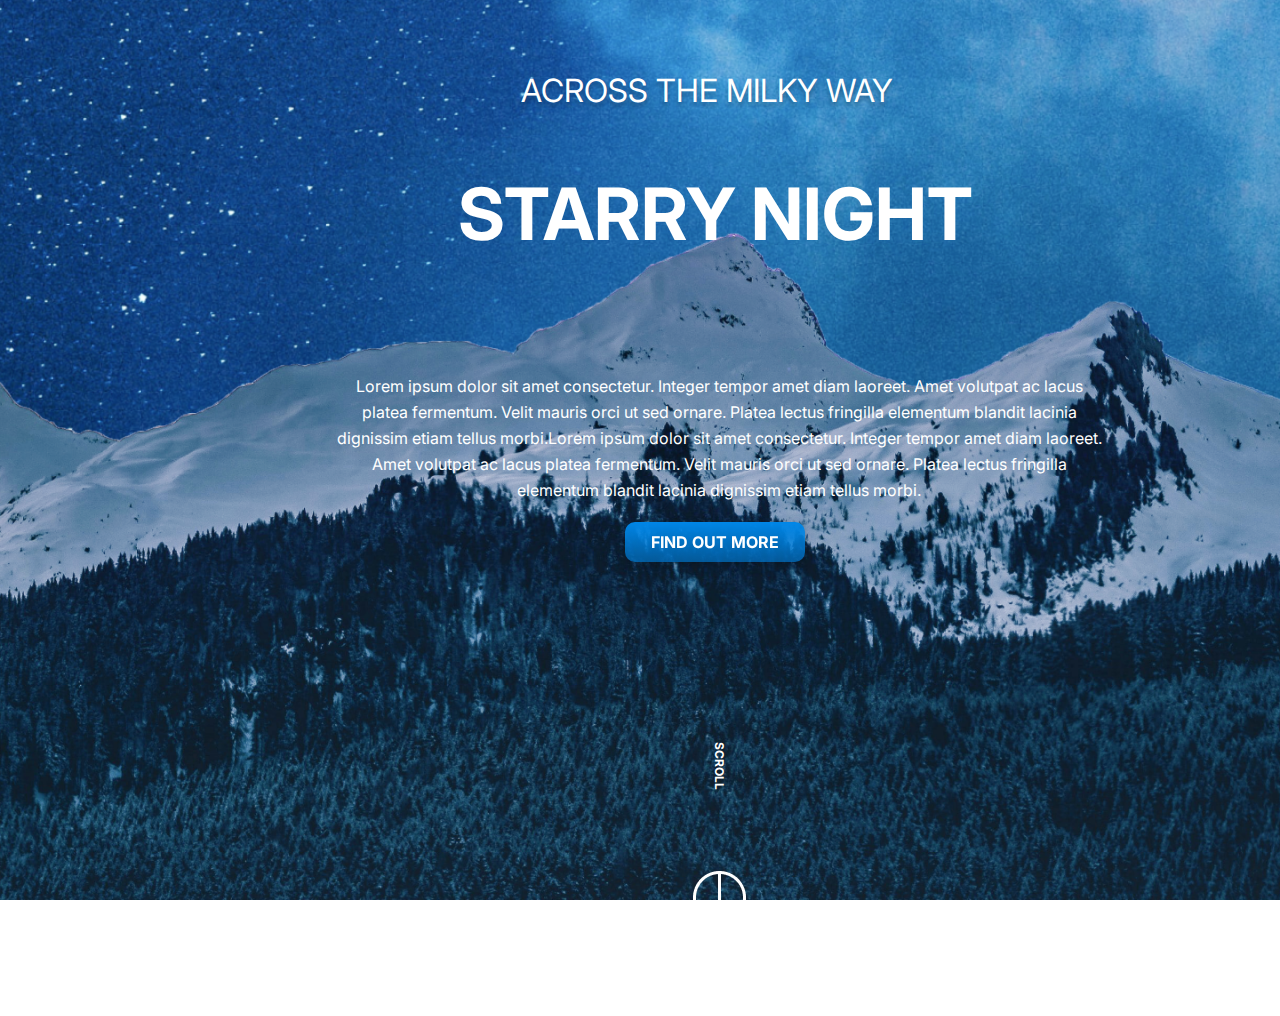
<file: index.html>
<!DOCTYPE html>
<html lang="en">
<head>
    <meta charset="UTF-8">
    <meta http-equiv="X-UA-Compatible" content="IE=edge">
    <meta name="viewport" content="width=device-width, initial-scale=1.0">
    <title>Starry Night</title>
    <link rel="shortcut icon" href="./img/star.png" type="image/x-icon">
    <link rel="preconnect" href="https://fonts.googleapis.com">
    <link rel="preconnect" href="https://fonts.gstatic.com" crossorigin>
    <link href="https://fonts.googleapis.com/css2?family=Inter:wght@400;700&display=swap" rel="stylesheet">
    <link rel="stylesheet" href="css/style.css">
</head>
<body>
    <div class="container opening">
        <div class="content">
            <div class="auto">
                <h2 class="desktopOne__sub__title text">Across the milky way</h2>
                <h1 class="desktopOne__title text">Starry night</h1>
                <p class="desktopOne__text">Lorem ipsum dolor sit amet consectetur. Integer tempor amet diam laoreet. Amet volutpat ac lacus platea fermentum. Velit mauris orci ut sed ornare. Platea lectus fringilla elementum blandit lacinia dignissim etiam tellus morbi.Lorem ipsum dolor sit amet consectetur. Integer tempor amet diam laoreet. Amet volutpat ac lacus platea fermentum. Velit mauris orci ut sed ornare. Platea lectus fringilla elementum blandit lacinia dignissim etiam tellus morbi.</p>
                <a href="home/home.html" target="_self"><button class="desktopOne--button">Find out more</button></a>
                <div class="scroll__text">Scroll</div>
                <img class="scroll__mouse__img" src="img/mouse.png" alt="Picture of a mouse">
            </div>
        </div>
    </div>
</body>
</html>
</file>
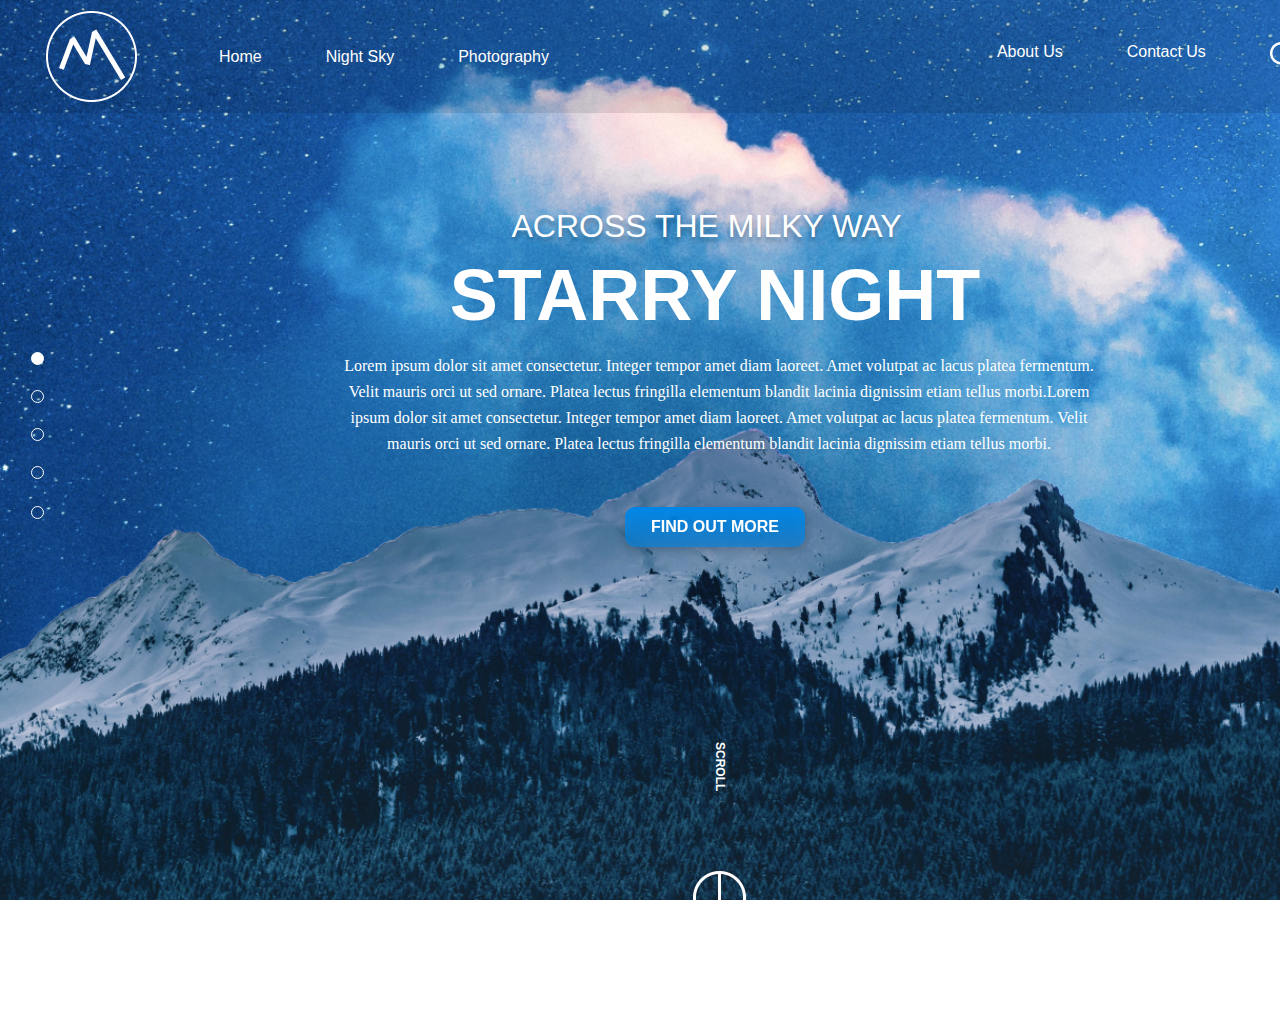
<file: home/home.html>
<!DOCTYPE html>
<html lang="pt-BR">
<head>
    <meta charset="UTF-8">
    <meta http-equiv="X-UA-Compatible" content="IE=edge">
    <meta name="viewport" content="width=device-width, initial-scale=1.0">
    <title>Starry Night - Home</title>
    <link rel="shortcut icon" href="../img/star.png" type="image/x-icon">
    <link rel="stylesheet" href="../css/style.css">
</head>
<body>
    <div class="container home">
        <div class="content">
            <header>
                <div class="logo">
                    <img src="../img/logo.png" alt="Logo">
                </div>
                <nav>
                    <ul class="nav__more">
                        <li><a href="#" class="nav__link">Home</a></li>
                        <li><a href="#" class="nav__link">Night Sky</a></li>
                        <li><a href="#" class="nav__link">Photography</a></li>
                    </ul>
                    <ul class="nav__about">
                        <li><a href="#" class="nav__link"></a>About Us</li>
                        <li><a href="#" class="nav__link">Contact Us</a></li>
                        <li><a href="#" class="nav__link"><img src="../img/search.png" alt="Search For"></a></li>
                    </ul>
                </nav>
            </header>

            <main>
                <h2 class="desktopOne__sub__title text">Across the milky way</h2>
                <h1 class="desktopOne__title text">Starry night</h1>
                <p class="desktopOne__text">Lorem ipsum dolor sit amet consectetur. Integer tempor amet diam laoreet. Amet volutpat ac lacus platea fermentum. Velit mauris orci ut sed ornare. Platea lectus fringilla elementum blandit lacinia dignissim etiam tellus morbi.Lorem ipsum dolor sit amet consectetur. Integer tempor amet diam laoreet. Amet volutpat ac lacus platea fermentum. Velit mauris orci ut sed ornare. Platea lectus fringilla elementum blandit lacinia dignissim etiam tellus morbi.</p>
                <a href="../index.html" target="_self"><button class="desktopOne--button">Find out more</button></a>
                <div class="scroll__text">Scroll</div>
                <img class="scroll__mouse__img" src="../img/mouse.png" alt="Picture of a mouse">
            </main>

            <div class="bolls">
                <div class="boll__boll boll__white"></div>
                <div class="boll__boll"></div>
                <div class="boll__boll"></div>
                <div class="boll__boll"></div>
                <div class="boll__boll"></div>
            </div>
        </div>
    </div>
</body>
</html>
</file>
<file: css/style.css>
* {
  margin: 0;
  padding: 0;
  border: none;
  -webkit-box-sizing: border-box;
          box-sizing: border-box;
  font-family: "Inter", sans-serif;
  font-style: normal;
  font-weight: 400;
  font-size: 100%;
  color: #ffffff;
  text-align: center;
  list-style: none;
  text-decoration: none;
}

html, body {
  overflow: hidden;
}

.opening {
  background: #000000 url(../img/starsOne.png);
}
.opening .content {
  background: url(../img/montOne.png);
}

.home {
  background: #000000 url(../img/starsTwo.png);
}
.home .content {
  background: url(../img/montTwo.png);
}

.opening, .home {
  width: 100vw;
  height: 100vh;
  background-size: cover;
  background-repeat: no-repeat;
  background-position: top center;
}
.opening .content, .home .content {
  width: 100%;
  height: 100%;
  background-size: cover;
  background-repeat: no-repeat;
  background-position-y: bottom;
}
.opening .content .auto, .home .content .auto {
  position: relative;
  max-width: 1440px;
  max-height: 1024px;
  margin: auto;
}

.text {
  display: -webkit-box;
  display: -ms-flexbox;
  display: flex;
  -webkit-box-align: center;
      -ms-flex-align: center;
          align-items: center;
  -webkit-box-pack: center;
      -ms-flex-pack: center;
          justify-content: center;
  text-transform: uppercase;
}

.desktopOne__sub__title {
  width: 60.5625rem;
  height: 5.5625rem;
  position: absolute;
  left: 13.875rem;
  top: 2.875rem;
  font-size: 2rem;
  line-height: 2.4375rem;
  text-shadow: 0px 0.25rem 0.25rem rgba(0, 0, 0, 0.25);
}

.desktopOne__title {
  position: absolute;
  width: 46.25rem;
  height: 5.5625rem;
  left: 21.5625rem;
  top: 10.5625rem;
  font-weight: 700;
  font-size: 4.5rem;
  line-height: 5.4375rem;
}

.desktopOne__text {
  position: absolute;
  width: 47.875rem;
  height: 8.125rem;
  left: 21rem;
  top: 23.3125rem;
  font-family: "Inter";
  font-style: normal;
  font-weight: 400;
  font-size: 1rem;
  line-height: 1.625rem;
}

.desktopOne--button {
  position: absolute;
  width: 180px;
  height: 40px;
  left: 625px;
  top: 522px;
  border-radius: 10px;
  font-weight: 700;
  text-transform: uppercase;
  background: -webkit-gradient(linear, left top, left bottom, from(#0086E7), color-stop(243.75%, rgba(10, 235, 33, 0)));
  background: linear-gradient(180deg, #0086E7 0%, rgba(10, 235, 33, 0) 243.75%);
  -webkit-filter: drop-shadow(0px 4px 4px rgba(0, 0, 0, 0.25));
          filter: drop-shadow(0px 4px 4px rgba(0, 0, 0, 0.25));
}
.desktopOne--button:hover {
  cursor: pointer;
  opacity: 0.7;
}

.scroll__text {
  display: block;
  position: absolute;
  width: 3.4375rem;
  height: 1.5625rem;
  left: 692px;
  top: 757px;
  font-weight: 700;
  font-size: 0.75rem;
  line-height: 0.9375rem;
  display: -webkit-box;
  display: -ms-flexbox;
  display: flex;
  -webkit-box-align: center;
      -ms-flex-align: center;
          align-items: center;
  text-transform: uppercase;
  -webkit-transform: rotate(90deg);
          transform: rotate(90deg);
}

.scroll__mouse__img {
  position: absolute;
  width: 53px;
  height: 145px;
  left: 693px;
  top: 871px;
  pointer-events: none;
}

ul {
  display: -webkit-box;
  display: -ms-flexbox;
  display: flex;
  gap: 5vw;
  height: -webkit-min-content;
  height: -moz-min-content;
  height: min-content;
}
ul li {
  display: inline;
  width: -webkit-max-content;
  width: -moz-max-content;
  width: max-content;
}
ul li a {
  font-size: 1rem;
  line-height: 19px;
}

header {
  position: absolute;
  display: -webkit-box;
  display: -ms-flexbox;
  display: flex;
  width: 100%;
  height: 113px;
  background: rgba(0, 0, 0, 0.1);
}
header .logo {
  position: relative;
  width: 91px;
  height: 91px;
  left: 46px;
  top: 11px;
}
header nav {
  margin-left: 10vw;
  position: relative;
  display: -webkit-box;
  display: -ms-flexbox;
  display: flex;
  -webkit-box-align: center;
      -ms-flex-align: center;
          align-items: center;
  gap: 35vw;
}

main .desktopOne__sub__title {
  top: 182px;
}
main .desktopOne__title {
  top: 251px;
}
main .desktopOne__text {
  top: 353px;
}
main .desktopOne--button {
  top: 507px;
}

.bolls .boll__boll {
  position: absolute;
  width: 13px;
  height: 13px;
  border-radius: 50%;
  border: 1.3px solid #FFFFFF;
  left: 31px;
}
.bolls .boll__white {
  top: 352px;
  background: #FFFFFF;
}
.bolls div:nth-child(2) {
  top: 390px;
}
.bolls div:nth-child(3) {
  top: 428px;
}
.bolls div:nth-child(4) {
  top: 466px;
}
.bolls div:nth-child(5) {
  top: 506px;
}/*# sourceMappingURL=style.css.map */
</file>
